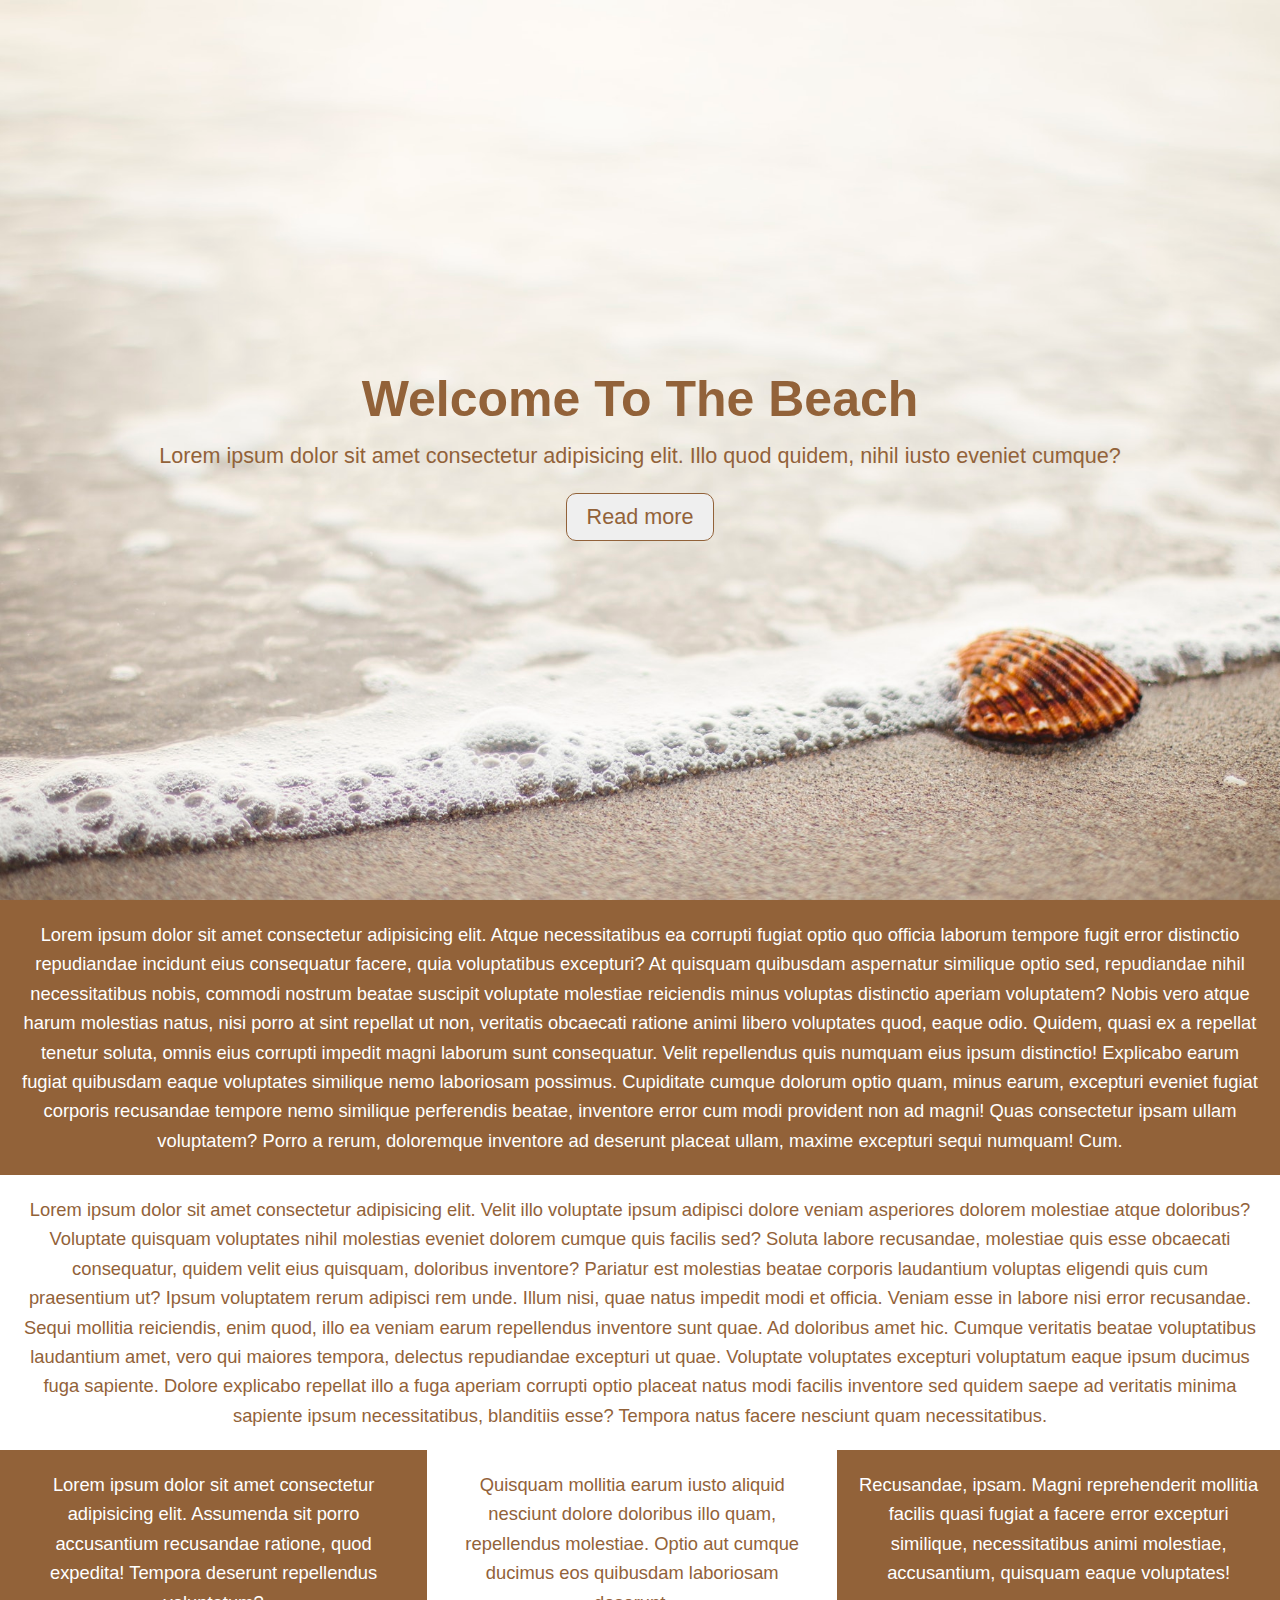
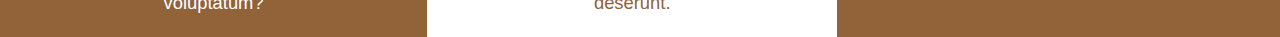
<file: index.html>
<!DOCTYPE html>
<html lang="en">
<head>
  <meta charset="UTF-8">
  <meta http-equiv="X-UA-Compatible" content="IE=edge">
  <meta name="viewport" content="width=device-width, initial-scale=1.0">
  <link rel="stylesheet" href="./assets/css/style.css">
  <title>Fullscreen Landing</title>
</head>
<body>
  <header class="header">
    <h1>Welcome To The Beach</h1>
    <p>Lorem ipsum dolor sit amet consectetur adipisicing elit. Illo quod quidem, nihil iusto eveniet cumque?</p>
    <button class="btn">Read more</button>
      </header>
      <main class="container">
      <section class="section-a">
        <p>Lorem ipsum dolor sit amet consectetur adipisicing elit. Atque necessitatibus ea corrupti fugiat optio quo officia laborum tempore fugit error distinctio repudiandae incidunt eius consequatur facere, quia voluptatibus excepturi? At quisquam quibusdam aspernatur similique optio sed, repudiandae nihil necessitatibus nobis, commodi nostrum beatae suscipit voluptate molestiae reiciendis minus voluptas distinctio aperiam voluptatem? Nobis vero atque harum molestias natus, nisi porro at sint repellat ut non, veritatis obcaecati ratione animi libero voluptates quod, eaque odio. Quidem, quasi ex a repellat tenetur soluta, omnis eius corrupti impedit magni laborum sunt consequatur. Velit repellendus quis numquam eius ipsum distinctio! Explicabo earum fugiat quibusdam eaque voluptates similique nemo laboriosam possimus. Cupiditate cumque dolorum optio quam, minus earum, excepturi eveniet fugiat corporis recusandae tempore nemo similique perferendis beatae, inventore error cum modi provident non ad magni! Quas consectetur ipsam ullam voluptatem? Porro a rerum, doloremque inventore ad deserunt placeat ullam, maxime excepturi sequi numquam! Cum.</p>
      </section>
      <section class="section-b">
        <p>Lorem ipsum dolor sit amet consectetur adipisicing elit. Velit illo voluptate ipsum adipisci dolore veniam asperiores dolorem molestiae atque doloribus? Voluptate quisquam voluptates nihil molestias eveniet dolorem cumque quis facilis sed? Soluta labore recusandae, molestiae quis esse obcaecati consequatur, quidem velit eius quisquam, doloribus inventore? Pariatur est molestias beatae corporis laudantium voluptas eligendi quis cum praesentium ut? Ipsum voluptatem rerum adipisci rem unde. Illum nisi, quae natus impedit modi et officia. Veniam esse in labore nisi error recusandae. Sequi mollitia reiciendis, enim quod, illo ea veniam earum repellendus inventore sunt quae. Ad doloribus amet hic. Cumque veritatis beatae voluptatibus laudantium amet, vero qui maiores tempora, delectus repudiandae excepturi ut quae. Voluptate voluptates excepturi voluptatum eaque ipsum ducimus fuga sapiente. Dolore explicabo repellat illo a fuga aperiam corrupti optio placeat natus modi facilis inventore sed quidem saepe ad veritatis minima sapiente ipsum necessitatibus, blanditiis esse? Tempora natus facere nesciunt quam necessitatibus.</p>
      </section>
      <section class="section-c">
          <p>Lorem ipsum dolor sit amet consectetur adipisicing elit. Assumenda sit porro accusantium recusandae ratione, quod expedita! Tempora deserunt repellendus voluptatum?</p>
          <p>Quisquam mollitia earum iusto aliquid nesciunt dolore doloribus illo quam, repellendus molestiae. Optio aut cumque ducimus eos quibusdam laboriosam deserunt.</p>
          <p>Recusandae, ipsam. Magni reprehenderit mollitia facilis quasi fugiat a facere error excepturi similique, necessitatibus animi molestiae, accusantium, quisquam eaque voluptates!</p>
      </section>
    </main>
</body>
</html>
</file>
<file: assets/css/style.css>
*{
  box-sizing: border-box;
  margin: 0;
  padding: 0;
  
}

:root{
  font-size: 18px;
}

body{
  display: flex;
  flex-direction: column;
  font-size: 1.2em;
  color: #926239;
  font-family: Arial, Helvetica, sans-serif;
  line-height: 1.6;
}

.header{
  width: 100%;
  height: 100vh;
  line-height: 1.6;
  background-image: url(./../beach.jpg);
  background-repeat: no-repeat;
  background-size: cover;
  background-position: center;
  display: flex;
  flex-direction: column;
  justify-content: center;
  align-items: center;
}

.header > :first-child{
font-size: 50px;
}

.btn{
  text-align: center;
  padding: 10px 20px;
  font-size: 1em;
  border-radius: 10px;
  border: #926239 1px solid;
  color: #926239;
  margin-top: 20px;
}

.container{
  display: flex;
  flex-direction: column;
  justify-content: center;
  text-align: center;
  font-size: 0.85em;
}

.section-a, .section-c > :nth-child(odd){
  color: white;
  padding: 20px;
  background-color: #926239;
}

.section-b, .section-c > :nth-child(2){
  padding: 20px;
}

.section-c{
  display: flex;
  flex-direction: row;
}

@media screen and (max-width: 376px){
  .header{
    flex-basis: 80%;
    text-align: center;
  }
  .section-c{
    flex-direction: column;

}
}
</file>
